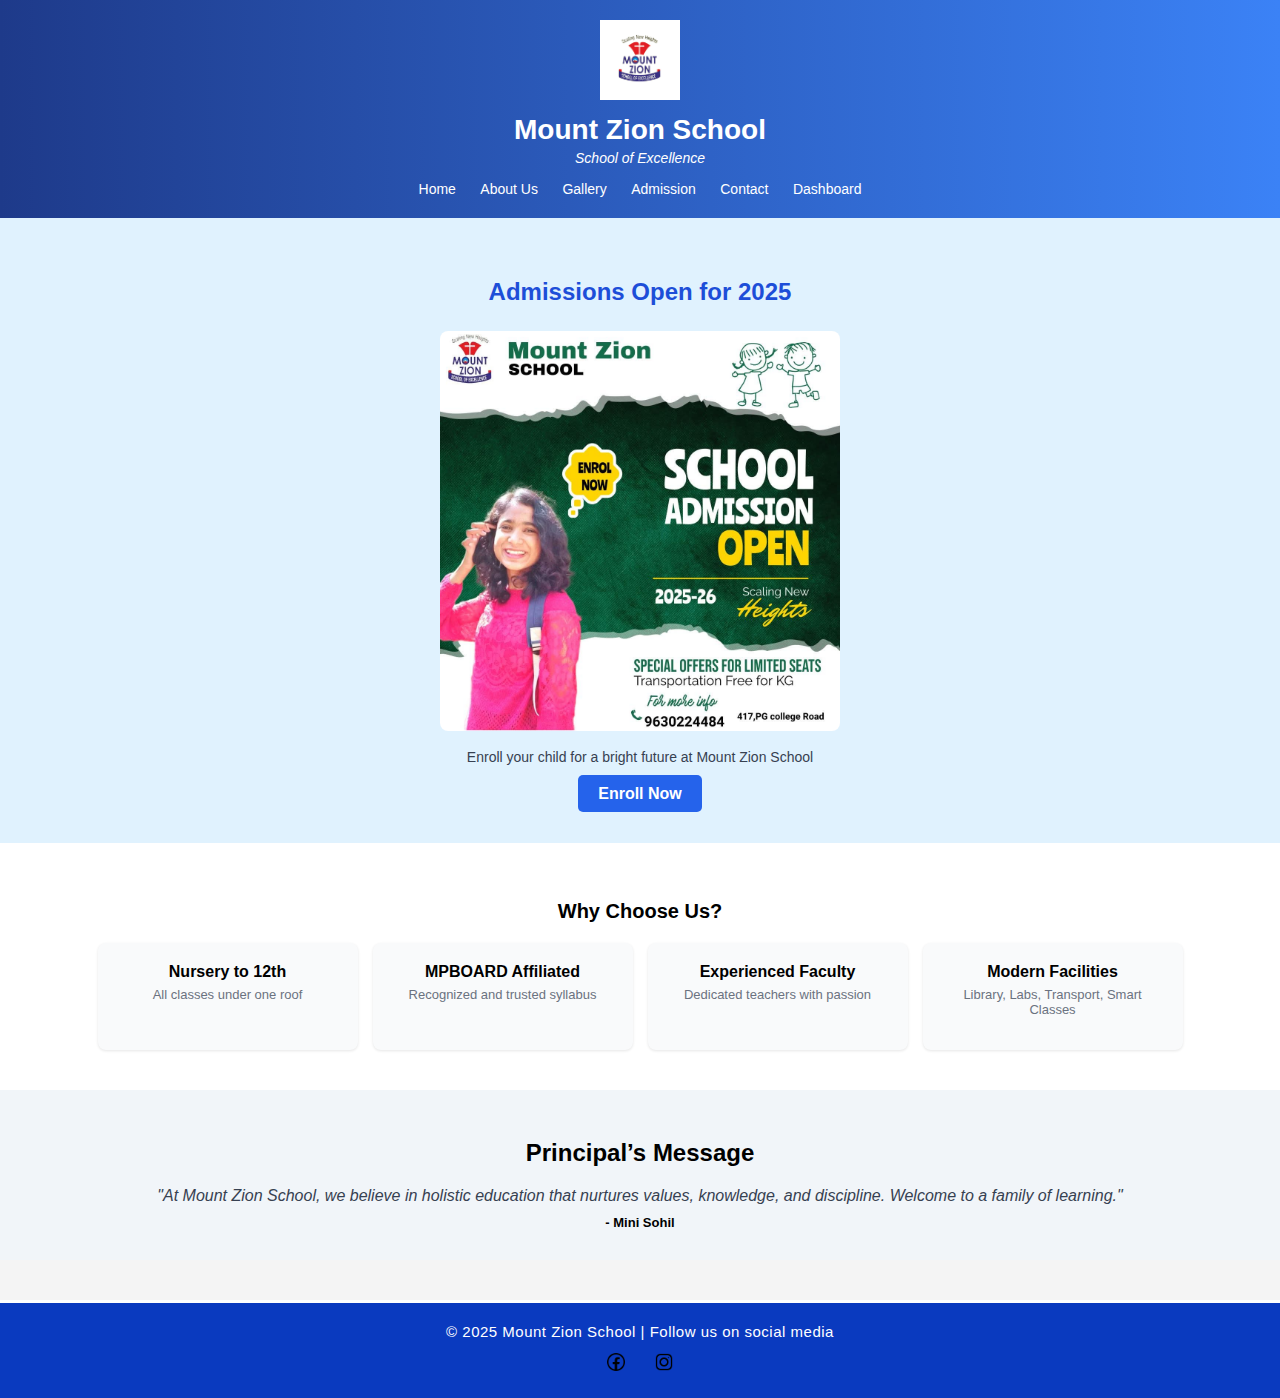
<file: index.html>
<!DOCTYPE html>
<html lang="en">
<head>
  <meta charset="UTF-8" />
  <meta name="viewport" content="width=device-width, initial-scale=1.0" />
  <title>Mount Zion School</title>
  <link rel="stylesheet" href="css/style.css" />
</head>
<body>

  <!-- Top Logo & Banner -->
  <header class="header">
    <img src="images/school_logo.jpg" alt="Mount Zion Logo" style="height: 80px; margin-bottom: 10px;" />
    <h1>Mount Zion School</h1>
    <p class="subtitle">School of Excellence</p>
    
    
    <nav class="navbar">
      <a href="index.html">Home</a>
      <a href="about.html">About Us</a>
      <a href="gallery.html">Gallery</a>
      <a href="admission.html">Admission</a>
      <a href="contact.html">Contact</a>
      <a href="dashboard.html">Dashboard</a>
    </nav>
  </header>

  <!-- Hero Section -->
  <section class="hero">
    <h2>Admissions Open for 2025</h2>
   <img src="images/admission.jpg" alt="Admission Open" style="width: 60%; max-width: 400px; margin-top: 15px; border-radius: 8px;" />
   <p>Enroll your child for a bright future at Mount Zion School</p>
    <a href="admission.html" class="btn">Enroll Now</a>
  </section>

  <!-- Why Choose Us -->
  <section class="features">
    <h2>Why Choose Us?</h2>
    <div class="cards">
      <div class="card">
        <h3>Nursery to 12th</h3>
        <p>All classes under one roof</p>
      </div>
      <div class="card">
        <h3>MPBOARD Affiliated</h3>
        <p>Recognized and trusted syllabus</p>
      </div>
      <div class="card">
        <h3>Experienced Faculty</h3>
        <p>Dedicated teachers with passion</p>
      </div>
      <div class="card">
        <h3>Modern Facilities</h3>
        <p>Library, Labs, Transport, Smart Classes</p>
      </div>
    </div>
  </section>

  <!-- Principal Message -->
  <section class="message">
    <h2>Principal’s Message</h2>
    <p>"At Mount Zion School, we believe in holistic education that nurtures values,
    knowledge, and discipline. Welcome to a family of learning."</p>
    <strong>- Mini Sohil</strong>
  </section>

<!-- Footer -->
<footer style="background-color: #0a3abf; color: white; text-align: center; padding: 20px 0; margin-top: 40px;">
  <p>© 2025 Mount Zion School | Follow us on social media</p>
  <div style="margin-top: 10px;">
    <a href="https://www.facebook.com/Mt.ZionNmh" target="_blank" style="margin: 0 10px;">
      <img src="images/facebook.png" alt="Facebook" style="height: 24px; width: 24px;" />
    </a>
    <a href="https://www.instagram.com/mountzionschool1" target="_blank" style="margin: 0 10px;">
      <img src="images/instagram.png" alt="Instagram" style="height: 24px; width: 24px;" />
    </a>
  </div>
</footer>

</body>
</html>
</file>
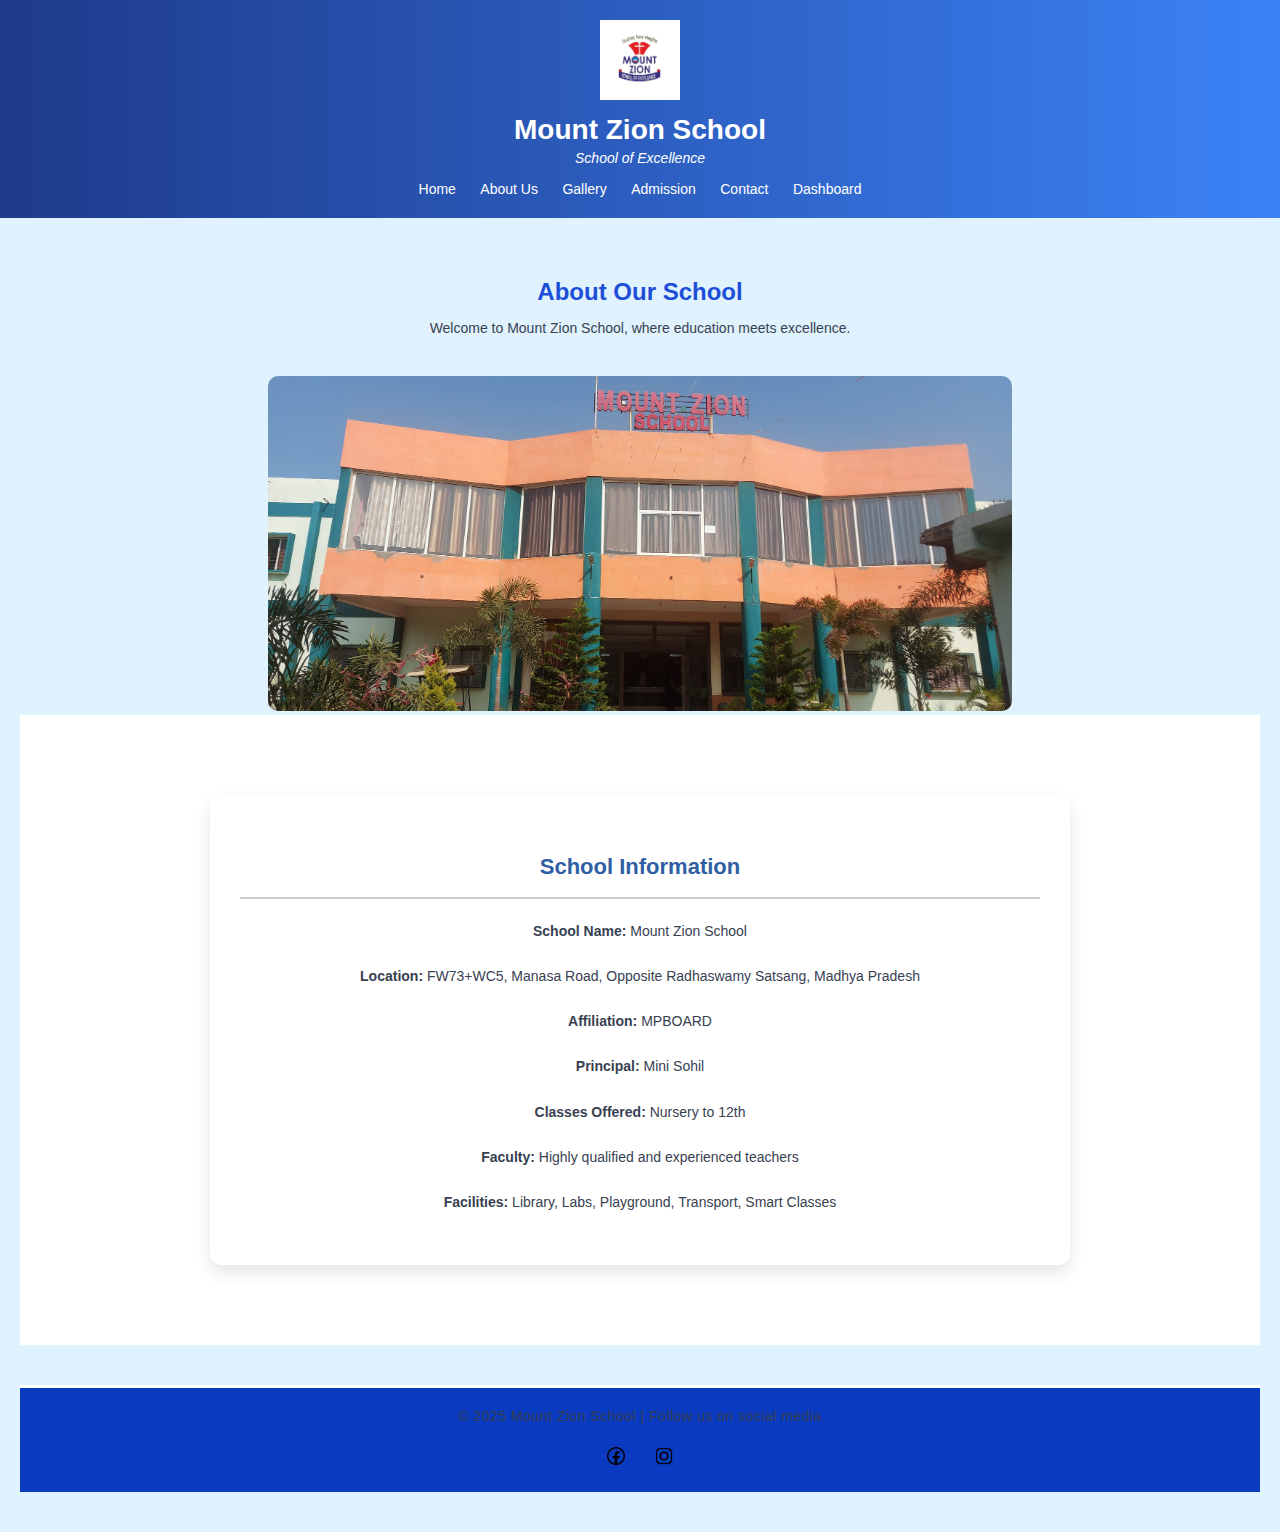
<file: about.html>
<!DOCTYPE html>
<html lang="en">
  <head>
    <meta charset="UTF-8" />
    <meta name="viewport" content="width=device-width, initial-scale=1.0" />
    <title>About Us - Mount Zion School</title>
    <link rel="stylesheet" href="css/style.css" />
  </head>
  <body>
    <header class="header">
      <img src="images/school_logo.jpg" alt="Mount Zion Logo" style="height: 80px; margin-bottom: 10px;" />
      <h1>Mount Zion School</h1>
      <p class="subtitle">School of Excellence</p>
      
      
      <nav class="navbar">
        <a href="index.html">Home</a>
        <a href="about.html">About Us</a>
        <a href="gallery.html">Gallery</a>
        <a href="admission.html">Admission</a>
        <a href="contact.html">Contact</a>
        <a href="dashboard.html">Dashboard</a>
      </nav>
    </header>
    </div>

    <!-- About Content Section -->
    <div class="hero">
      <h2>About Our School</h2>
      <p>Welcome to Mount Zion School, where education meets excellence.</p>
      <img src="images/school.jpg" alt="School Building" style="max-width: 60%; height: auto; border-radius: 10px; margin-top: 20px;" />


    <div class="features">
      <div class="about-card">
        <h3>School Information</h3>
        <p><strong>School Name:</strong> Mount Zion School</p>
        <p><strong>Location:</strong> FW73+WC5, Manasa Road, Opposite Radhaswamy Satsang, Madhya Pradesh</p>
        <p><strong>Affiliation:</strong> MPBOARD</p>
        <p><strong>Principal:</strong> Mini Sohil</p>
        <p><strong>Classes Offered:</strong> Nursery to 12th</p>
        <p><strong>Faculty:</strong> Highly qualified and experienced teachers</p>
        <p><strong>Facilities:</strong> Library, Labs, Playground, Transport, Smart Classes</p>
      </div>
      
    </div>

<!-- Footer -->
<footer style="background-color: #0a3abf; color: white; text-align: center; padding: 20px 0; margin-top: 40px;">
  <p>© 2025 Mount Zion School | Follow us on social media</p>
  <div style="margin-top: 10px;">
    <a href="https://www.facebook.com/Mt.ZionNmh" target="_blank" style="margin: 0 10px;">
      <img src="images/facebook.png" alt="Facebook" style="height: 24px; width: 24px;" />
    </a>
    <a href="https://www.instagram.com/mountzionschool1" target="_blank" style="margin: 0 10px;">
      <img src="images/instagram.png" alt="Instagram" style="height: 24px; width: 24px;" />
    </a>
  </div>
</footer>

  </body>
</html>
</file>
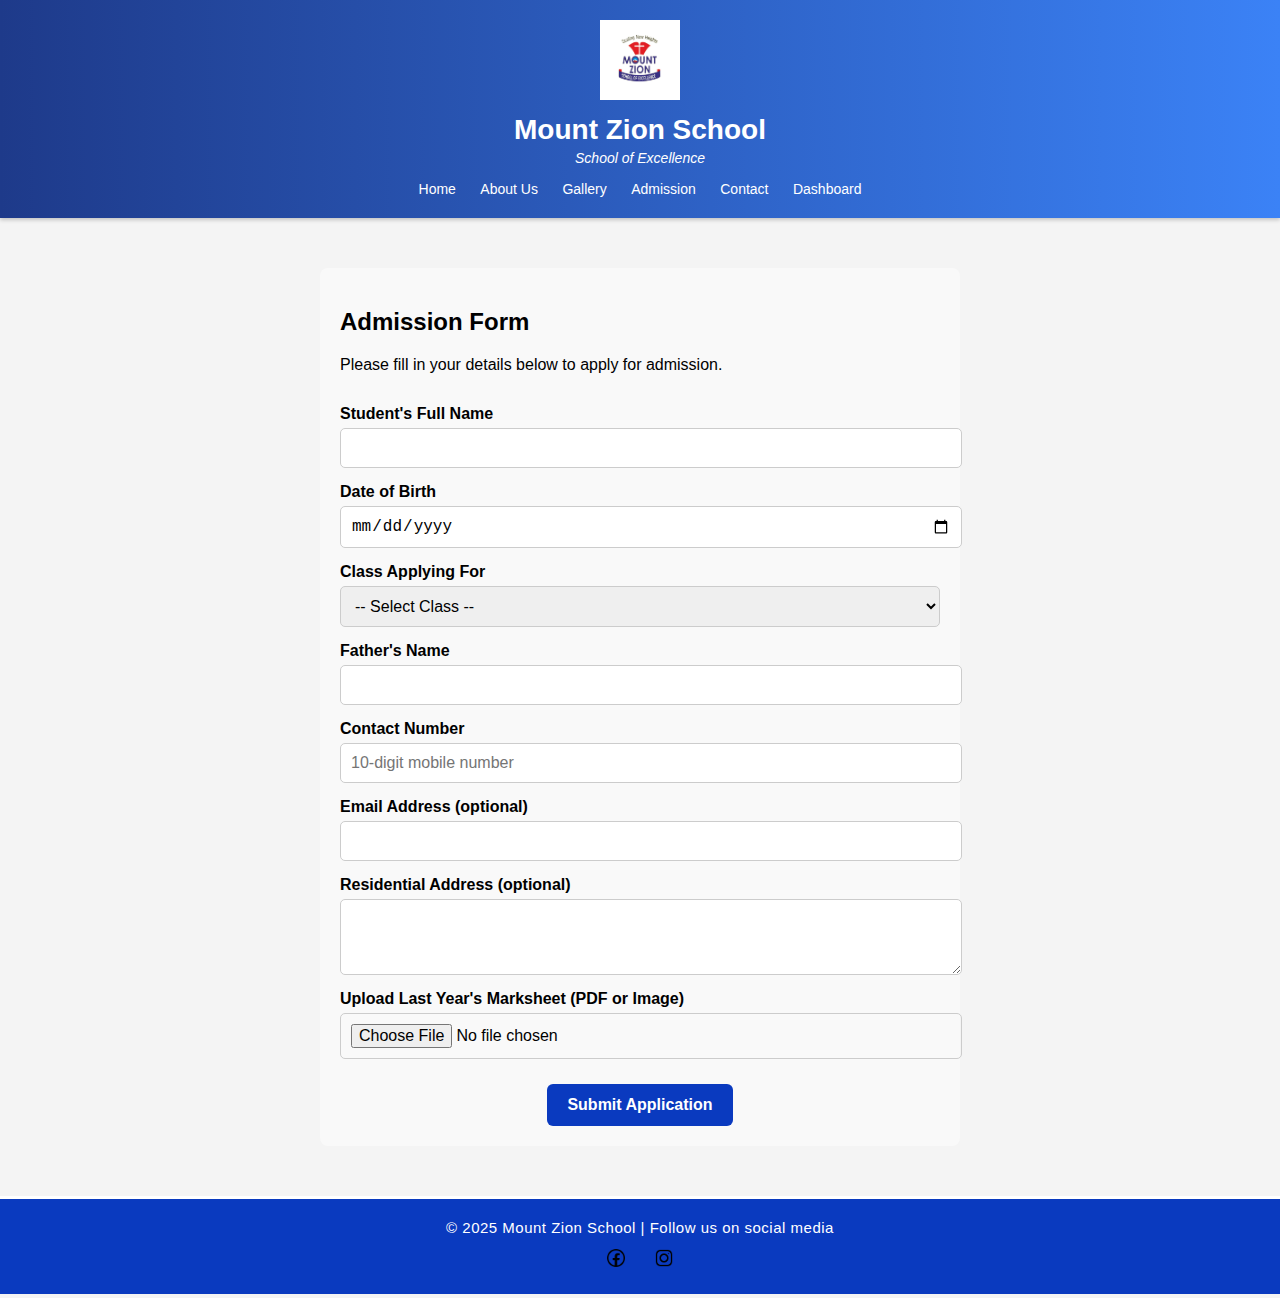
<file: admission.html>
<!DOCTYPE html>
<html lang="en">
<head>
  <meta charset="UTF-8" />
  <meta name="viewport" content="width=device-width, initial-scale=1.0"/>
  <title>Admission Form - Mount Zion School</title>
  <link rel="stylesheet" href="css/style.css" />
</head>
<body>

  <header class="header">
    <img src="images/school_logo.jpg" alt="Mount Zion Logo" style="height: 80px; margin-bottom: 10px;" />
    <h1>Mount Zion School</h1>
    <p class="subtitle">School of Excellence</p>

    <nav class="navbar">
      <a href="index.html">Home</a>
      <a href="about.html">About Us</a>
      <a href="gallery.html">Gallery</a>
      <a href="admission.html">Admission</a>
      <a href="contact.html">Contact</a>
      <a href="dashboard.html">Dashboard</a>
    </nav>
  </header>

  <!-- Admission Form Section -->
<section class="form-section">
    <h2>Admission Form</h2>
    <p>Please fill in your details below to apply for admission.</p>
  
    <form action="#" method="POST" enctype="multipart/form-data" class="admission-form">
      <label for="name">Student's Full Name</label>
      <input type="text" id="name" name="name" required>
  
      <label for="dob">Date of Birth</label>
      <input type="date" id="dob" name="dob" required>
  
      <label for="class">Class Applying For</label>
      <select id="class" name="class" required>
        <option value="">-- Select Class --</option>
        <option value="1st">1st</option>
        <option value="2nd">2nd</option>
        <option value="3rd">3rd</option>
        <option value="4th">4th</option>
        <option value="5th">5th</option>
        <option value="6th">6th</option>
        <option value="7th">7th</option>
        <option value="8th">8th</option>
        <option value="9th">9th</option>
        <option value="10th">10th</option>
        <option value="11th">11th</option>
        <option value="12th">12th</option>
      </select>
  
      <label for="father">Father's Name</label>
      <input type="text" id="father" name="father" required>
  
      <label for="phone">Contact Number</label>
      <input type="tel" id="phone" name="phone" pattern="[0-9]{10}" required placeholder="10-digit mobile number">
  
      <label for="email">Email Address (optional)</label>
      <input type="email" id="email" name="email">
  
      <label for="address">Residential Address (optional)</label>
      <textarea id="address" name="address" rows="3"></textarea>
  
      <label for="marksheet">Upload Last Year's Marksheet (PDF or Image)</label>
      <input type="file" id="marksheet" name="marksheet" accept=".pdf,.jpg,.jpeg,.png" required>
  
      <button type="submit" class="btn">Submit Application</button>
    </form>
  </section>
  

  <!-- Footer -->
  <footer style="background-color: #0a3abf; color: white; text-align: center; padding: 20px 0; margin-top: 40px;">
    <p>© 2025 Mount Zion School | Follow us on social media</p>
    <div style="margin-top: 10px;">
      <a href="https://www.facebook.com/Mt.ZionNmh" target="_blank" style="margin: 0 10px;">
        <img src="images/facebook.png" alt="Facebook" style="height: 24px; width: 24px;" />
      </a>
      <a href="https://www.instagram.com/mountzionschool1" target="_blank" style="margin: 0 10px;">
        <img src="images/instagram.png" alt="Instagram" style="height: 24px; width: 24px;" />
      </a>
    </div>
  </footer>

<!-- Custom Popup Modal -->
<div id="popup" class="popup-overlay">
  <div class="popup-box">
    <h3>🎉 Application Submitted Successfully!</h3>
    <p>
      Please note, this is only an online submission.<br>
      You must visit the school office to complete your enrollment.
    </p>
    <button onclick="closePopup()" class="popup-btn">OK</button>
  </div>
</div>

<script>
  const form = document.querySelector('.admission-form');
  const popup = document.getElementById('popup');

  form.addEventListener('submit', function(e) {
    e.preventDefault(); // Stop default submission
    popup.style.display = 'flex'; // Show popup
    form.reset(); // Optional: reset form
  });

  function closePopup() {
    popup.style.display = 'none';
  }
</script>


</body>
</html>
</file>
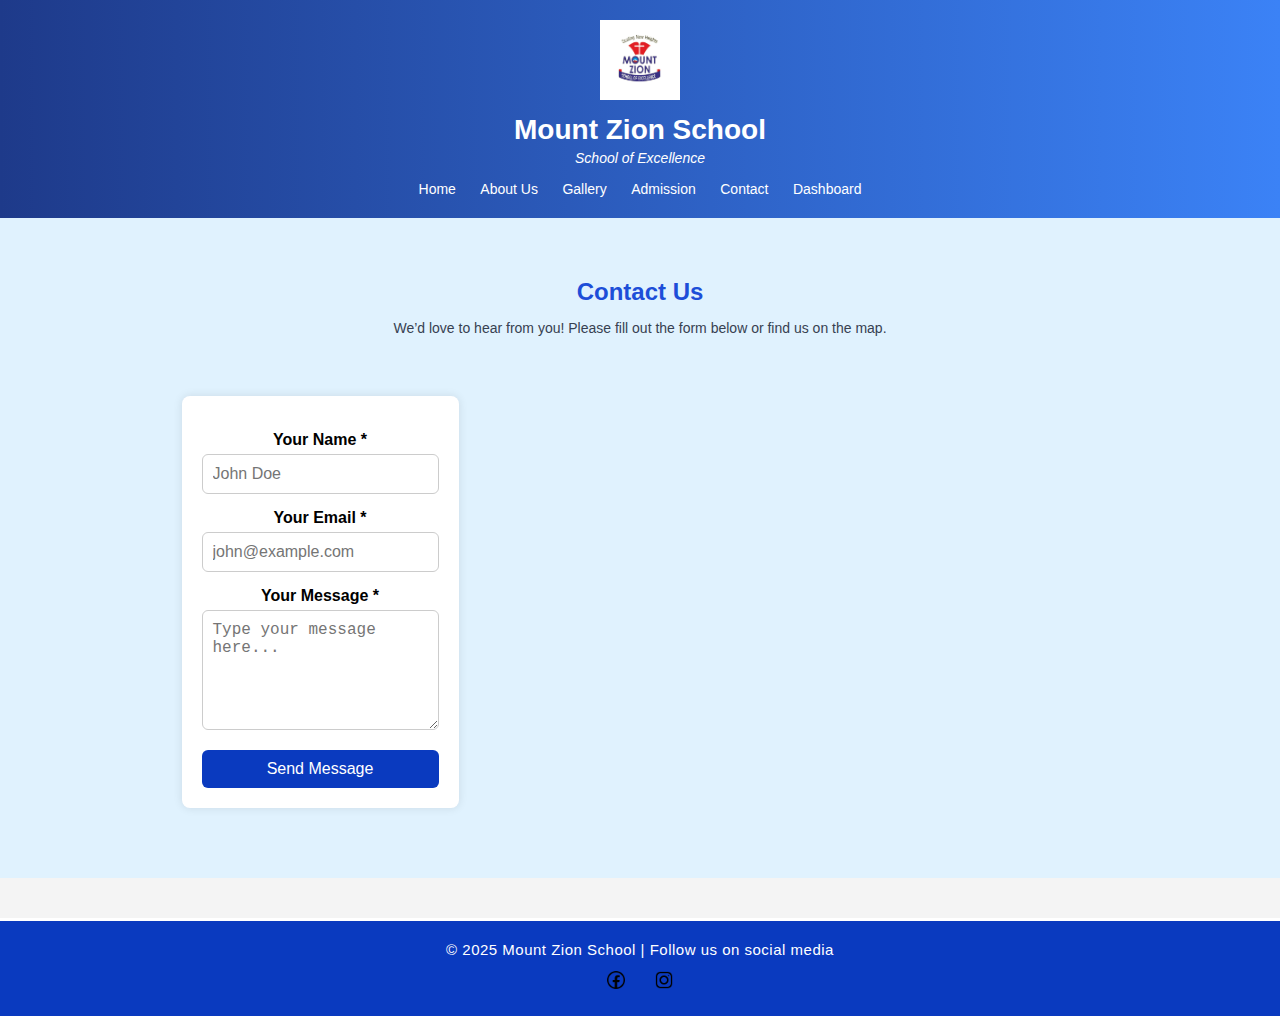
<file: contact.html>
<!DOCTYPE html>
<html lang="en">
<head>
  <meta charset="UTF-8" />
  <meta name="viewport" content="width=device-width, initial-scale=1.0"/>
  <title>Contact Us - Mount Zion School</title>
  <link rel="stylesheet" href="css/style.css" />
</head>
<body>

  <header class="header">
    <img src="images/school_logo.jpg" alt="Mount Zion Logo" style="height: 80px; margin-bottom: 10px;" />
    <h1>Mount Zion School</h1>
    <p class="subtitle">School of Excellence</p>
    
    <nav class="navbar">
      <a href="index.html">Home</a>
      <a href="about.html">About Us</a>
      <a href="gallery.html">Gallery</a>
      <a href="admission.html">Admission</a>
      <a href="contact.html">Contact</a>
      <a href="dashboard.html">Dashboard</a>
    </nav>
  </header>

  <!-- Contact Section -->
  <section class="hero">
    <h2>Contact Us</h2>
    <p>We’d love to hear from you! Please fill out the form below or find us on the map.</p>

    <div style="display: flex; flex-wrap: wrap; justify-content: center; gap: 40px; margin-top: 30px;">
      
        <form action="send_contact.php" method="POST" class="contact-form">
            <label for="name">Your Name *</label>
            <input type="text" id="name" name="name" required placeholder="John Doe" />
          
            <label for="email">Your Email *</label>
            <input type="email" id="email" name="email" required placeholder="john@example.com" />
          
            <label for="message">Your Message *</label>
            <textarea id="message" name="message" required placeholder="Type your message here..."></textarea>
          
            <button type="submit">Send Message</button>
          </form>
          

      <!-- Google Map -->
      <div style="max-width: 600px; width: 100%;">
        <iframe src="https://www.google.com/maps/embed?pb=!1m18!1m12!1m3!1d7263.280034511845!2d74.89558598226606!3d24.46327178052727!2m3!1f0!2f0!3f0!3m2!1i1024!2i768!4f13.1!3m3!1m2!1s0x3966745e945f5e97%3A0xce885d5405d8fd4b!2sMount%20Zion%20School%2C%20Nagar%20City!5e0!3m2!1sen!2sin!4v1743853214070!5m2!1sen!2sin" 
          width="100%" 
          height="350" 
          style="border:0; border-radius: 8px;" 
          allowfullscreen="" 
          loading="lazy" 
          referrerpolicy="no-referrer-when-downgrade">
        </iframe>
      </div>

    </div>
  </section>

  <!-- Footer -->
  <footer style="background-color: #0a3abf; color: white; text-align: center; padding: 20px 0; margin-top: 40px;">
    <p>© 2025 Mount Zion School | Follow us on social media</p>
    <div style="margin-top: 10px;">
      <a href="https://www.facebook.com/Mt.ZionNmh" target="_blank" style="margin: 0 10px;">
        <img src="images/facebook.png" alt="Facebook" style="height: 24px; width: 24px;" />
      </a>
      <a href="https://www.instagram.com/mountzionschool1" target="_blank" style="margin: 0 10px;">
        <img src="images/instagram.png" alt="Instagram" style="height: 24px; width: 24px;" />
      </a>
    </div>
  </footer>

</body>
</html>
</file>
<file: css/style.css>
body {
  margin: 0;
  font-family: Arial, sans-serif;
  background: #f4f4f4;
}

.header {
  background: linear-gradient(to right, #1e3a8a, #3b82f6);
  color: white;
  text-align: center;
  padding: 20px 10px;
  box-shadow: 0 2px 4px rgba(0, 0, 0, 0.2);
}

.header h1 {
  margin: 0;
  font-size: 28px;
}

.subtitle {
  font-style: italic;
  font-size: 14px;
  margin-top: 4px;
}

.navbar {
  margin-top: 10px;
}

.navbar a {
  color: white;
  text-decoration: none;
  margin: 0 10px;
  font-size: 14px;
}

.navbar a:hover {
  text-decoration: underline;
}

.hero {
  text-align: center;
  background: #e0f2fe;
  padding: 40px 20px;
}

.hero h2 {
  color: #1d4ed8;
  font-size: 24px;
  margin-bottom: 10px;
}

.hero p {
  color: #374151;
  font-size: 14px;
  margin-bottom: 20px;
}

.btn {
  background: #2563eb;
  color: white;
  padding: 10px 20px;
  text-decoration: none;
  font-weight: bold;
  border-radius: 5px;
}

.btn:hover {
  background: #1d4ed8;
}

.features {
  background: white;
  padding: 40px 20px;
  text-align: center;
}

.features h2 {
  margin-bottom: 20px;
  font-size: 20px;
}

.cards {
  display: flex;
  flex-wrap: wrap;
  justify-content: center;
  gap: 15px;
}

.card {
  background: #f9fafb;
  padding: 20px;
  border-radius: 8px;
  box-shadow: 0 1px 3px rgba(0,0,0,0.1);
  width: 220px;
}

.card h3 {
  margin: 0;
  font-size: 16px;
}

.card p {
  font-size: 13px;
  color: #6b7280;
  margin-top: 6px;
}

.message {
  background: #f1f5f9;
  text-align: center;
  padding: 30px 20px;
}

.message p {
  font-style: italic;
  color: #374151;
  margin: 10px 0;
}

.message strong {
  display: block;
  margin-top: 10px;
  font-size: 13px;
}

.gallery {
  display: flex;
  flex-direction: column;
  gap: 20px;
  padding: 20px;
  max-width: 600px;
  margin: auto;
}

.gallery a {
  display: block;
}

.gallery img {
  width: 100%;
  border-radius: 16px;
  box-shadow: 0 4px 10px rgba(0, 0, 0, 0.1);
  cursor: pointer;
  transition: transform 0.2s ease;
}

.gallery img:hover {
  transform: scale(1.03);
}

.about-card {
  max-width: 800px;
  margin: 40px auto;
  padding: 30px;
  background-color: #ffffff;
  box-shadow: 0 8px 16px rgba(0, 0, 0, 0.1);
  border-radius: 12px;
  line-height: 1.8;
  font-size: 16px;
  color: #333;
  font-family: "Segoe UI", sans-serif;
}

.about-card h3 {
  text-align: center;
  margin-bottom: 20px;
  font-size: 22px;
  color: #2e5fa3;
  border-bottom: 2px solid #ccc;
  padding-bottom: 10px;
}

/* ✅ UPDATED FOOTER CSS BELOW */
footer {
  background-color: #0a3abf;
  color: #ffffff;
  text-align: center;
  padding: 20px 10px;
  font-family: 'Segoe UI', Tahoma, Geneva, Verdana, sans-serif;
  margin-top: 40px;
  border-top: 3px solid #fff;
}

footer p {
  margin: 0;
  font-size: 15px;
  font-weight: 500;
  letter-spacing: 0.5px;
}

footer a {
  margin: 0 12px;
  display: inline-block;
  transition: transform 0.2s ease, filter 0.2s ease;
}

footer a:hover {
  transform: scale(1.1);
  filter: brightness(130%);
}

footer img {
  height: 26px;
  width: 26px;
  filter: brightness(100%);
}

.form-section {
  padding: 40px 20px;
  max-width: 600px;
  margin: 0 auto;
  text-align: left;
}

.admission-form {
  display: flex;
  flex-direction: column;
}

.admission-form label {
  margin-top: 15px;
  font-weight: 500;
}

.admission-form input,
.admission-form textarea,
.admission-form select {
  padding: 10px;
  margin-top: 5px;
  border: 1px solid #ccc;
  border-radius: 6px;
  font-size: 16px;
}

.admission-form button.btn {
  margin-top: 25px;
  width: fit-content;
  align-self: center;
}

.contact-form {
  max-width: 500px;
  margin: 30px auto;
  padding: 20px;
  background-color: white;
  border-radius: 8px;
  box-shadow: 0 0 10px rgba(0,0,0,0.1);
  display: flex;
  flex-direction: column;
}

.contact-form label {
  margin-top: 15px;
  margin-bottom: 5px;
  font-weight: bold;
}

.contact-form input,
.contact-form textarea {
  padding: 10px;
  border: 1px solid #ccc;
  border-radius: 6px;
  font-size: 16px;
  width: 100%;
  box-sizing: border-box;
}

.contact-form textarea {
  min-height: 120px;
  resize: vertical;
}

.contact-form button {
  margin-top: 20px;
  padding: 10px;
  background-color: #0a3abf;
  color: white;
  border: none;
  border-radius: 6px;
  cursor: pointer;
  font-size: 16px;
}

.contact-form button:hover {
  background-color: #072f9e;
}

/* 📌 Popup styles */
.popup-overlay {
  position: fixed;
  top: 0; left: 0;
  width: 100vw; height: 100vh;
  background: rgba(0, 0, 0, 0.6);
  display: none;
  align-items: center;
  justify-content: center;
  z-index: 9999;
}

.popup-box {
  background: white;
  padding: 30px;
  border-radius: 10px;
  text-align: center;
  max-width: 400px;
  width: 90%;
  box-shadow: 0 4px 20px rgba(0,0,0,0.3);
  animation: fadeIn 0.3s ease-in-out;
}

.popup-box h3 {
  margin-top: 0;
  color: #0a3abf;
}

.popup-box p {
  font-size: 15px;
  margin: 10px 0 20px;
}

.popup-btn {
  padding: 10px 20px;
  background-color: #0a3abf;
  color: white;
  border: none;
  border-radius: 5px;
  cursor: pointer;
}

.popup-btn:hover {
  background-color: #072f95;
}

/* 📌 Form styles */
.form-section {
  max-width: 600px;
  margin: 50px auto;
  padding: 20px;
  background: #f9f9f9;
  border-radius: 8px;
}

.admission-form label {
  display: block;
  margin-top: 15px;
  font-weight: bold;
}

.admission-form input,
.admission-form select,
.admission-form textarea {
  width: 100%;
  padding: 10px;
  margin-top: 5px;
  border: 1px solid #ccc;
  border-radius: 5px;
}

.admission-form .btn {
  margin-top: 20px;
  padding: 12px 20px;
  background-color: #0a3abf;
  color: white;
  border: none;
  border-radius: 6px;
  font-size: 16px;
  cursor: pointer;
  width: 100%;
}

.admission-form .btn:hover {
  background-color: #072f95;
}

@keyframes fadeIn {
  from { opacity: 0; transform: scale(0.9); }
  to { opacity: 1; transform: scale(1); }
}
</file>
